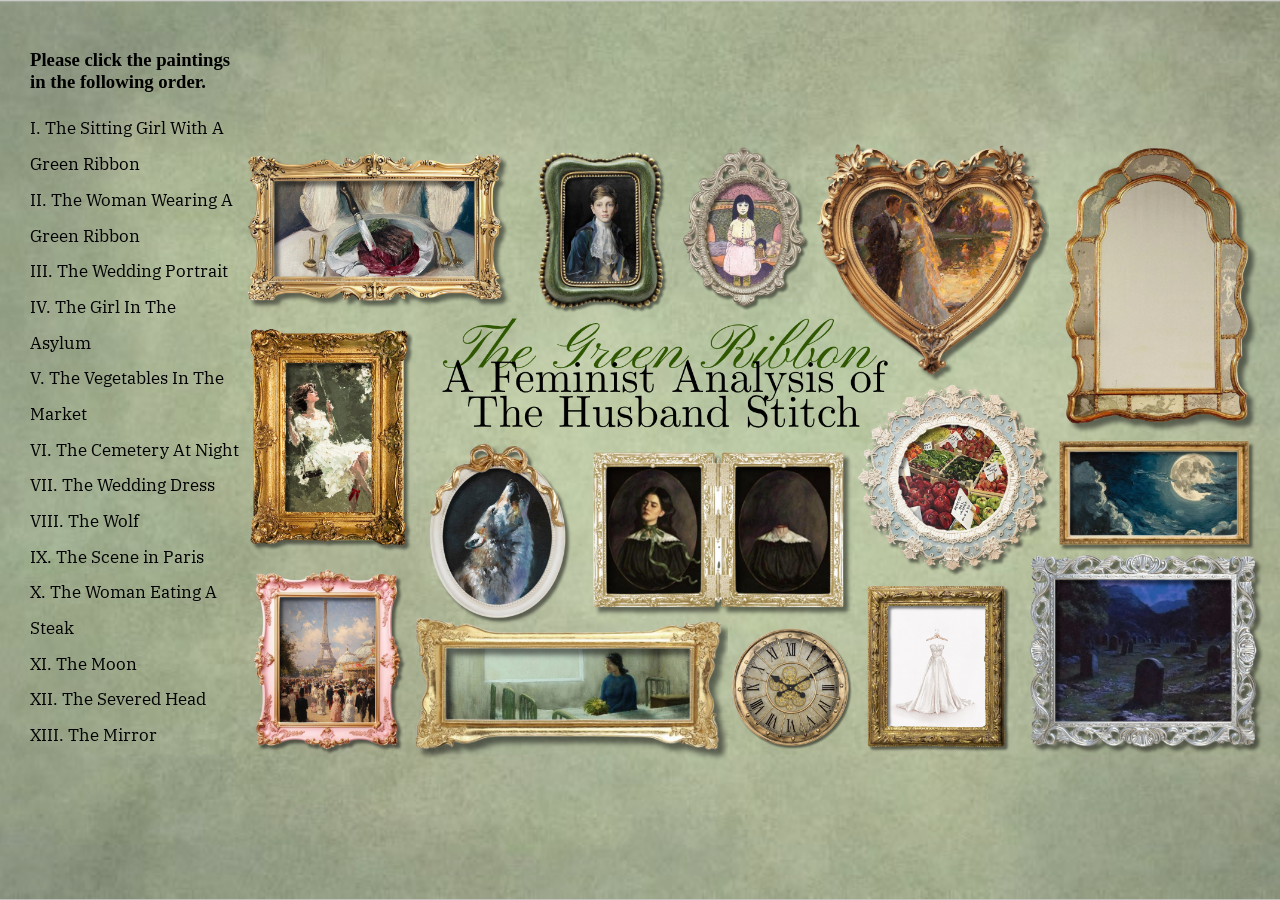
<file: index.html>
<!DOCTYPE html>
<html>
  <head>
    <title>The Husband Stitch</title>
		<link rel="stylesheet" href="homepage.css">
    <link rel="preconnect" href="https://fonts.googleapis.com">
    <link rel="preconnect" href="https://fonts.gstatic.com" crossorigin>
    <link href="https://fonts.googleapis.com/css2?family=Averia+Serif+Libre:ital,wght@0,300;0,400;0,700;1,300;1,400;1,700&family=IBM+Plex+Serif:ital,wght@0,100;0,200;0,300;0,400;0,500;0,600;0,700;1,100;1,200;1,300;1,400;1,500;1,600;1,700&family=Pinyon+Script&display=swap" rel="stylesheet">
  </head>
  <body>
    <div class="main-div">
      <div class="outline-div">
        <h3 style="font-weight: bold;">Please click the paintings in the following order.</h3>
        <p class="outline">
          I. The Sitting Girl With A Green Ribbon <br>
          II. The Woman Wearing A Green Ribbon <br>
          III. The Wedding Portrait <br>
          IV. The Girl In The Asylum <br>
          V. The Vegetables In The Market <br>
          VI. The Cemetery At Night <br>
          VII. The Wedding Dress <br>
          VIII. The Wolf <br>
          IX. The Scene in Paris <br>
          X. The Woman Eating A Steak <br>
          XI. The Moon <br>
          XII. The Severed Head <br>
          XIII. The Mirror <br>
        </p>
      </div>

      <div class="gallery-div">
        <img class="photowall" usemap="#workmap" src="Photo Wall-cropped.png">
        <map name='workmap'>
          <area shape="rect" alt="The Woman Eating A Steak" title="The Woman Eating A Steak" href="vignettes/liver.html" coords="60, 25, 340, 190"></area>

          <area shape="circle" alt="The Sitting Girl With A Green Ribbon" title="The Sitting Girl With A Green Ribbon" href="others/introduction.html" coords="610, 110, 65"></area>

          <area shape="circle" alt="The Wedding Portrait" title="The Wedding Portrait" href="others/husband.html" coords="815, 130, 90"></area>

          <area shape="rect" alt="The Mirror" title="The Mirror" href="others/references.html" coords="965, 25, 1165, 320"></area>

          <area shape="rect" alt="A Feminist Analysis" title="A Feminist Analysis" href="https://drive.google.com/file/d/1warLzXIy8Bgxgpm1pLS9wtyc6l4Kzy8B/view?usp=sharing" coords="270, 220, 765, 330"></area>

          <area shape="circle" alt="The Wolf" title="The Wolf" href="vignettes/wolf.html" coords="340, 440, 80"></area>

          <area shape="rect" alt="The Woman Wearing A Green Ribbon" title="The Woman Wearing A Green Ribbon" href="others/ribbon.html" coords="440, 355, 580, 535"></area>

          <area shape="rect" alt="The Severed Head" title="The Severed Head" href="others/conclusion.html" coords="580, 355, 720, 535"></area>

          <area shape="circle" alt="The Vegetables In The Market" title="The Vegetables In The Market" href="vignettes/toes.html" coords="845, 385, 100"></area>

          <area shape="rect" alt="The Moon" title="The Moon" href="vignettes/hook.html" coords="955, 345, 1165, 465"></area>

          <area shape="rect" alt="The Scene in Paris" title="The Scene in Paris" href="vignettes/paris.html" coords="70, 485, 230, 685"></area>

          <area shape="rect" alt="The Girl In The Asylum" title="The Girl In The Asylum" href="vignettes/asylum.html" coords="245, 555, 585, 670"></area>

          <area shape="rect" alt="The Wedding Dress" title="The Wedding Dress" href="vignettes/dress.html" coords="740, 505, 900, 680"></area>

          <area shape="rect" alt="The Cemetery At Night" title="The Cemetery At Night" href="vignettes/grave.html" coords="925, 470, 1175, 680"></area>
		    </map>
      </div>
    </div>
  </body>
</html>
</file>
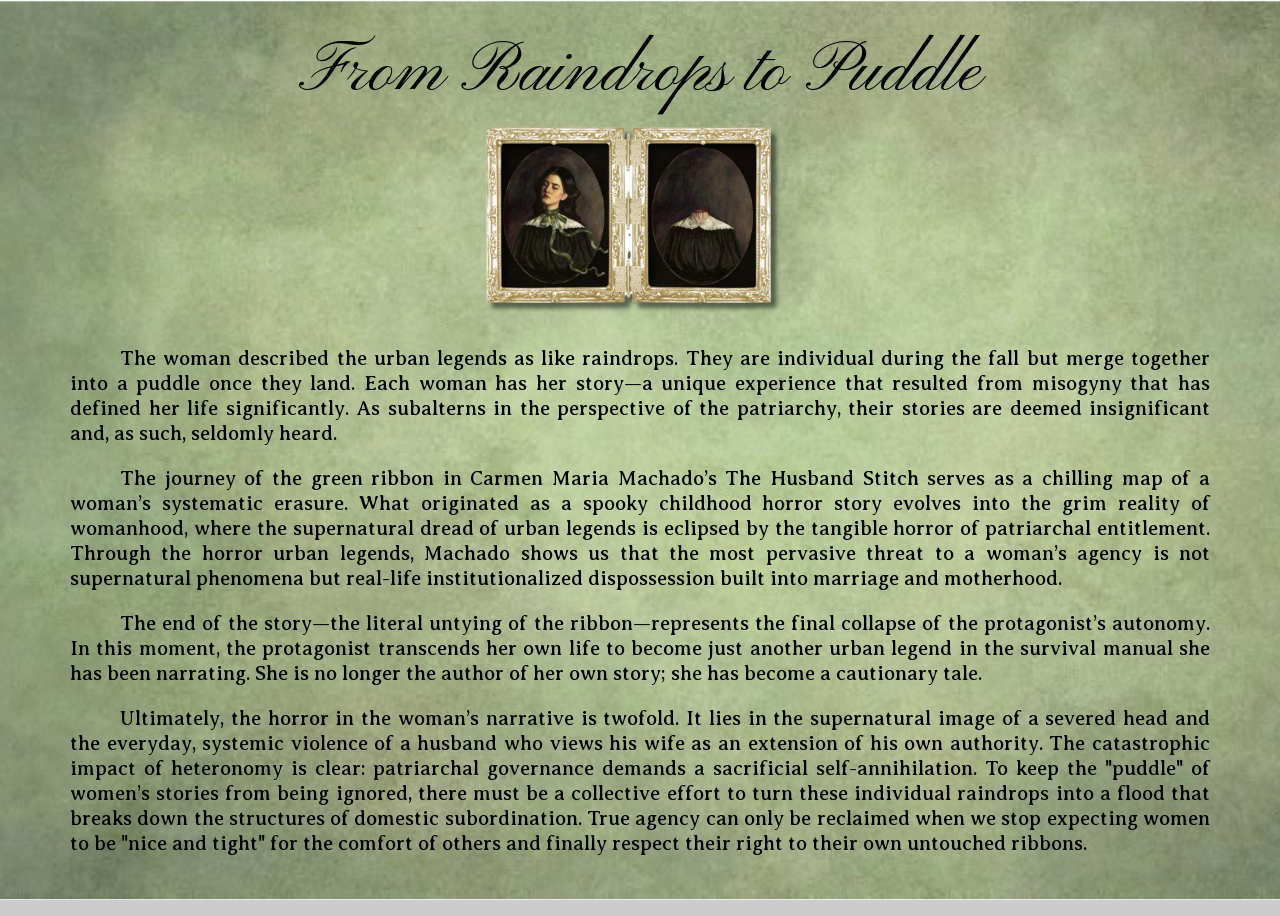
<file: others/conclusion.html>
<!DOCTYPE html>
<html>
  <head>
		<title>Conclusion</title>
		<link rel="stylesheet" href="../pages.css">
		<link rel="preconnect" href="https://fonts.googleapis.com">
		<link rel="preconnect" href="https://fonts.gstatic.com" crossorigin>
		<link href="https://fonts.googleapis.com/css2?family=Averia+Serif+Libre:ital,wght@0,300;0,400;0,700;1,300;1,400;1,700&family=IBM+Plex+Serif:ital,wght@0,100;0,200;0,300;0,400;0,500;0,600;0,700;1,100;1,200;1,300;1,400;1,500;1,600;1,700&family=Pinyon+Script&display=swap" rel="stylesheet">
	</head>
	<body>
		<h1>From Raindrops to Puddle</h1>
		<img src="../ribbon.png" class="fig2">
		<p>
			The woman described the urban legends as like raindrops. They are individual during the fall but merge together into a puddle once they land. Each woman has her story—a unique experience that resulted from misogyny that has defined her life significantly. As subalterns in the perspective of the patriarchy, their stories are deemed insignificant and, as such, seldomly heard. 
		</p>
		<p>
			The journey of the green ribbon in Carmen Maria Machado’s The Husband Stitch serves as a chilling map of a woman’s systematic erasure. What originated as a spooky childhood horror story evolves into the grim reality of womanhood, where the supernatural dread of urban legends is eclipsed by the tangible horror of patriarchal entitlement. Through the horror urban legends, Machado shows us that the most pervasive threat to a woman’s agency is not supernatural phenomena but real-life institutionalized dispossession built into marriage and motherhood.
		</p>
		<p>
			The end of the story—the literal untying of the ribbon—represents the final collapse of the protagonist’s autonomy. In this moment, the protagonist transcends her own life to become just another urban legend in the survival manual she has been narrating. She is no longer the author of her own story; she has become a cautionary tale.
		</p>
		<p>
			Ultimately, the horror in the woman’s narrative is twofold. It lies in the supernatural image of a severed head and the everyday, systemic violence of a husband who views his wife as an extension of his own authority. The catastrophic impact of heteronomy is clear: patriarchal governance demands a sacrificial self-annihilation. To keep the "puddle" of women’s stories from being ignored, there must be a collective effort to turn these individual raindrops into a flood that breaks down the structures of domestic subordination. True agency can only be reclaimed when we stop expecting women to be "nice and tight" for the comfort of others and finally respect their right to their own untouched ribbons.
		</p>
	</body>
</html>
</file>
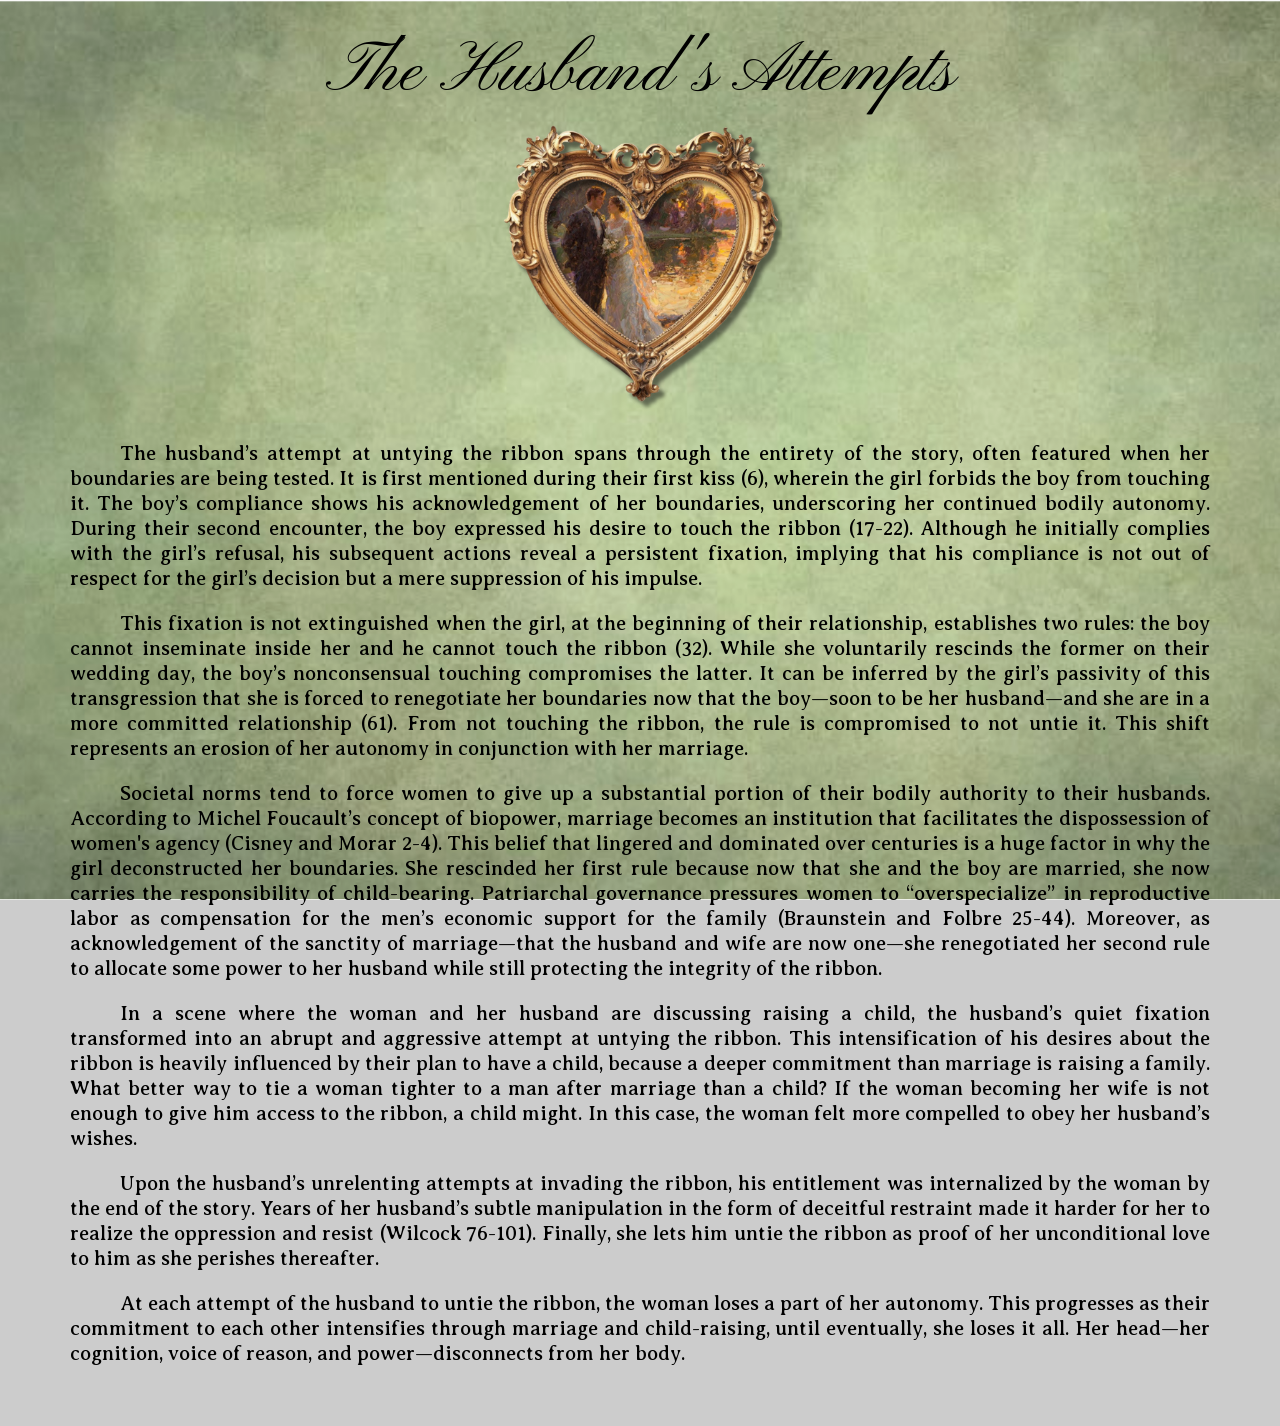
<file: others/husband.html>
<!DOCTYPE html>
<html>
  <head>
		<title>The Husband's Attempts</title>
		<link rel="stylesheet" href="../pages.css">
		<link rel="preconnect" href="https://fonts.googleapis.com">
		<link rel="preconnect" href="https://fonts.gstatic.com" crossorigin>
		<link href="https://fonts.googleapis.com/css2?family=Averia+Serif+Libre:ital,wght@0,300;0,400;0,700;1,300;1,400;1,700&family=IBM+Plex+Serif:ital,wght@0,100;0,200;0,300;0,400;0,500;0,600;0,700;1,100;1,200;1,300;1,400;1,500;1,600;1,700&family=Pinyon+Script&display=swap" rel="stylesheet">
	</head>
	<body>
		<h1>The Husband's Attempts</h1>
		<img src="../husband.png" class="fig3">
		<p>
			The husband’s attempt at untying the ribbon spans through the entirety of the story, often featured when her boundaries are being tested. It is first mentioned during their first kiss (6), wherein the girl forbids the boy from touching it. The boy’s compliance shows his acknowledgement of her boundaries, underscoring her continued bodily autonomy. During their second encounter, the boy expressed his desire to touch the ribbon (17-22). Although he initially complies with the girl’s refusal, his subsequent actions reveal a persistent fixation, implying that his compliance is not out of respect for the girl’s decision but a mere suppression of his impulse.
		</p>
		<p>
			This fixation is not extinguished when the girl, at the beginning of their relationship, establishes two rules: the boy cannot inseminate inside her and he cannot touch the ribbon (32). While she voluntarily rescinds the former on their wedding day, the boy’s nonconsensual touching compromises the latter. It can be inferred by the girl’s passivity of this transgression that she is forced to renegotiate her boundaries now that the boy—soon to be her husband—and she are in a more committed relationship (61). From not touching the ribbon, the rule is compromised to not untie it. This shift represents an erosion of her autonomy in conjunction with her marriage. 
		</p>
		<p>
			Societal norms tend to force women to give up a substantial portion of their bodily authority to their husbands. According to Michel Foucault’s concept of biopower, marriage becomes an institution that facilitates the dispossession of women's agency (Cisney and Morar 2-4). This belief that lingered and dominated over centuries is a huge factor in why the girl deconstructed her boundaries. She rescinded her first rule because now that she and the boy are married, she now carries the responsibility of child-bearing. Patriarchal governance pressures women to “overspecialize” in reproductive labor as compensation for the men’s economic support for the family (Braunstein and Folbre 25-44). Moreover, as acknowledgement of the sanctity of marriage—that the husband and wife are now one—she renegotiated her second rule to allocate some power to her husband while still protecting the integrity of the ribbon. 
		</p>
		<p>
			In a scene where the woman and her husband are discussing raising a child, the husband’s quiet fixation transformed into an abrupt and aggressive attempt at untying the ribbon. This intensification of his desires about the ribbon is heavily influenced by their plan to have a child, because a deeper commitment than marriage is raising a family. What better way to tie a woman tighter to a man after marriage than a child? If the woman becoming her wife is not enough to give him access to the ribbon, a child might. In this case, the woman felt more compelled to obey her husband’s wishes. 
		</p>
		<p>
			Upon the husband’s unrelenting attempts at invading the ribbon, his entitlement was internalized by the woman by the end of the story. Years of her husband’s subtle manipulation in the form of deceitful restraint made it harder for her to realize the oppression and resist (Wilcock 76-101). Finally, she lets him untie the ribbon as proof of her unconditional love to him as she perishes thereafter.
		</p>
		<p>
			At each attempt of the husband to untie the ribbon, the woman loses a part of her autonomy. This progresses as their commitment to each other intensifies through marriage and child-raising, until eventually, she loses it all. Her head—her cognition, voice of reason, and power—disconnects from her body.
		</p>
	</body>
</html>
</file>
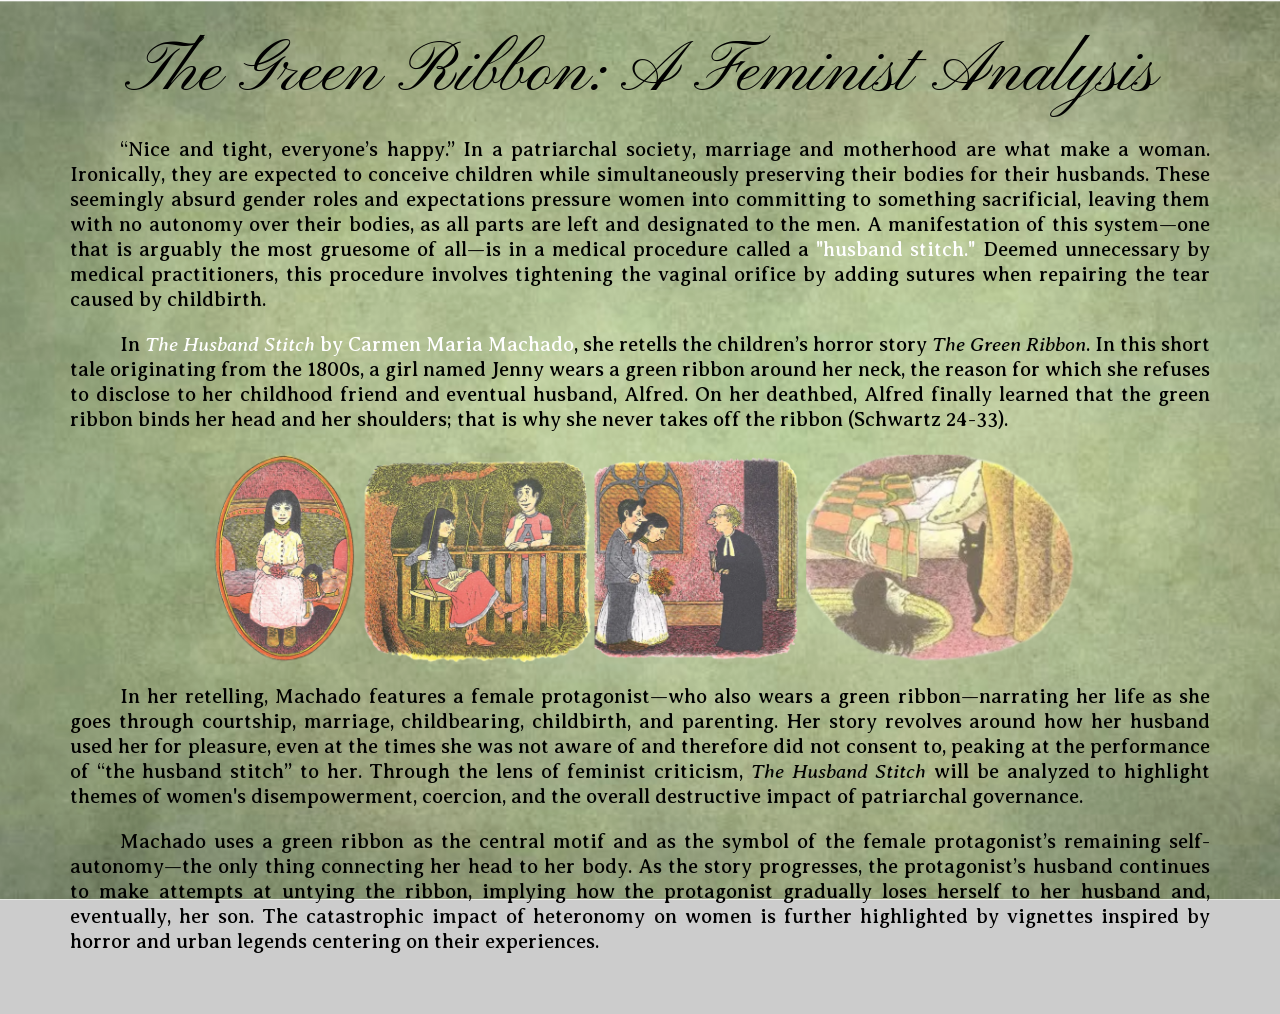
<file: others/introduction.html>
<!DOCTYPE html>
<html>
  <head>
		<title>Introduction</title>
		<link rel="stylesheet" href="../pages.css">
		<link rel="preconnect" href="https://fonts.googleapis.com">
		<link rel="preconnect" href="https://fonts.gstatic.com" crossorigin>
		<link href="https://fonts.googleapis.com/css2?family=Averia+Serif+Libre:ital,wght@0,300;0,400;0,700;1,300;1,400;1,700&family=IBM+Plex+Serif:ital,wght@0,100;0,200;0,300;0,400;0,500;0,600;0,700;1,100;1,200;1,300;1,400;1,500;1,600;1,700&family=Pinyon+Script&display=swap" rel="stylesheet">
	</head>
	<body>
		<h1>The Green Ribbon: A Feminist Analysis</h1>
		<p>
			“Nice and tight, everyone’s happy.” In a patriarchal society, marriage and motherhood are what make a woman. Ironically, they are expected to conceive children while simultaneously preserving their bodies for their husbands. These seemingly absurd gender roles and expectations pressure women into committing to something sacrificial, leaving them with no autonomy over their bodies, as all parts are left and designated to the men. A manifestation of this system—one that is arguably the most gruesome of all—is in a medical procedure called a <a href="https://www.healthline.com/health-news/husband-stitch-is-not-just-myth">"husband stitch."</a> Deemed unnecessary by medical practitioners, this procedure involves tightening the vaginal orifice by adding sutures when repairing the tear caused by childbirth. <br>
		</p>
		<p>
			In <a href="https://granta.com/the-husband-stitch/"><i>The Husband Stitch</i> by Carmen Maria Machado</a>, she retells the children’s horror story <i>The Green Ribbon</i>. In this short tale originating from the 1800s, a girl named Jenny wears a green ribbon around her neck, the reason for which she refuses to disclose to her childhood friend and eventual husband, Alfred. On her deathbed, Alfred finally learned that the green ribbon binds her head and her shoulders; that is why she never takes off the ribbon (Schwartz 24-33). <br>
		</p>
		<img alt="The Girl With The Green Ribbon" title="The Girl With The Green Ribbon" src="../The Girl With The Green Ribbon-cropped.png" class="fig1">
		<p>
			In her retelling, Machado features a female protagonist—who also wears a green ribbon—narrating her life as she goes through courtship, marriage, childbearing, childbirth, and parenting. Her story revolves around how her husband used her for pleasure, even at the times she was not aware of and therefore did not consent to, peaking at the performance of “the husband stitch” to her. Through the lens of feminist criticism, <i>The Husband Stitch</i> will be analyzed to highlight themes of women's disempowerment, coercion, and the overall destructive impact of patriarchal governance. <br>
		</p>
		<p>
			Machado uses a green ribbon as the central motif and as the symbol of the female protagonist’s remaining self-autonomy—the only thing connecting her head to her body. As the story progresses, the protagonist’s husband continues to make attempts at untying the ribbon, implying how the protagonist gradually loses herself to her husband and, eventually, her son. The catastrophic impact of heteronomy on women is further highlighted by vignettes inspired by horror and urban legends centering on their experiences. <br>
		</p>
	</body>
</html>
</file>
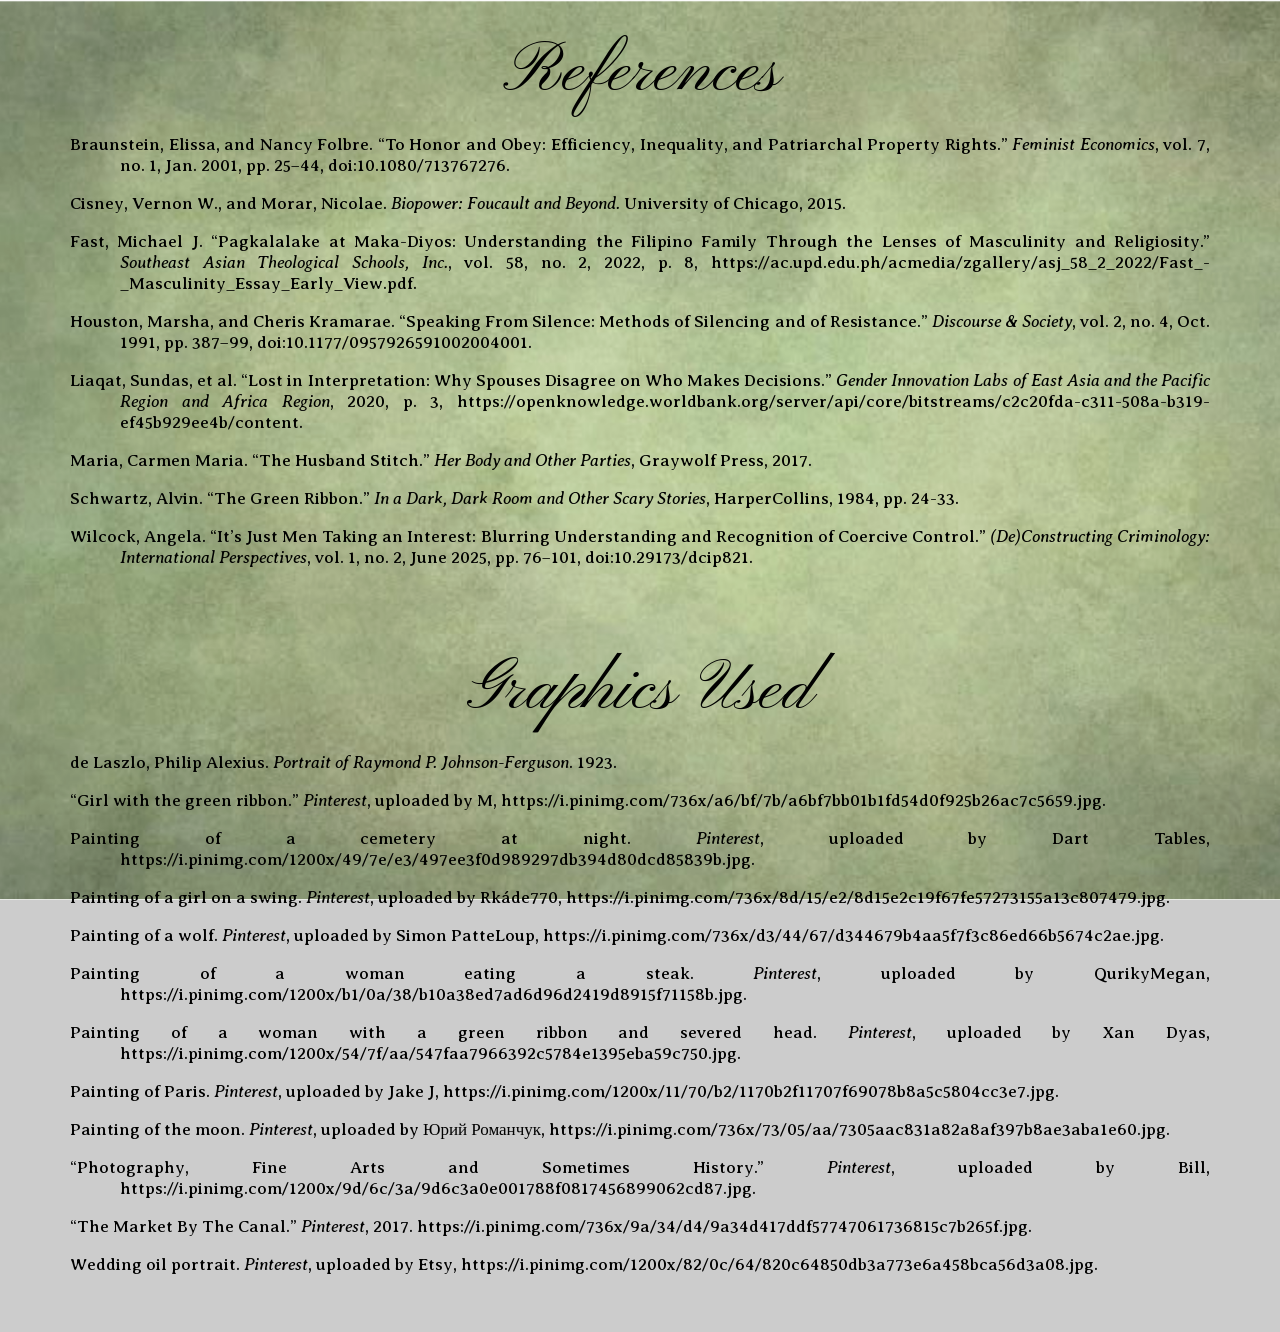
<file: others/references.html>
<!DOCTYPE html>
<html>
  <head>
		<title>References</title>
		<link rel="stylesheet" href="../pages.css">
		<link rel="preconnect" href="https://fonts.googleapis.com">
		<link rel="preconnect" href="https://fonts.gstatic.com" crossorigin>
		<link href="https://fonts.googleapis.com/css2?family=Averia+Serif+Libre:ital,wght@0,300;0,400;0,700;1,300;1,400;1,700&family=IBM+Plex+Serif:ital,wght@0,100;0,200;0,300;0,400;0,500;0,600;0,700;1,100;1,200;1,300;1,400;1,500;1,600;1,700&family=Pinyon+Script&display=swap" rel="stylesheet">
	</head>
	<body>
		<h1>References</h1>
		<p class="ref">
			Braunstein, Elissa, and Nancy Folbre. “To Honor and Obey: Efficiency, Inequality, and Patriarchal Property Rights.” <i>Feminist Economics</i>, vol. 7, no. 1, Jan. 2001, pp. 25–44, doi:10.1080/713767276.
		</p>
		<p class="ref">
			Cisney, Vernon W., and Morar, Nicolae. <i>Biopower: Foucault and Beyond.</i> University of Chicago, 2015. 
		</p>
		<p class="ref">
			Fast, Michael J. “Pagkalalake at Maka-Diyos: Understanding the Filipino Family Through the Lenses of Masculinity and Religiosity.” <i>Southeast Asian Theological Schools, Inc.</i>, vol. 58, no. 2, 2022, p. 8, https://ac.upd.edu.ph/acmedia/zgallery/asj_58_2_2022/Fast_-_Masculinity_Essay_Early_View.pdf.
		</p>
		<p class="ref">
			Houston, Marsha, and Cheris Kramarae. “Speaking From Silence: Methods of Silencing and of Resistance.” <i>Discourse & Society</i>, vol. 2, no. 4, Oct. 1991, pp. 387–99, doi:10.1177/0957926591002004001. 
		</p>
		<p class="ref">
			Liaqat, Sundas, et al. “Lost in Interpretation: Why Spouses Disagree on Who Makes Decisions.” <i>Gender Innovation Labs of East Asia and the Pacific Region and Africa Region</i>, 2020, p. 3, https://openknowledge.worldbank.org/server/api/core/bitstreams/c2c20fda-c311-508a-b319-ef45b929ee4b/content. 
		</p>
		<p class="ref">
			Maria, Carmen Maria. “The Husband Stitch.” <i>Her Body and Other Parties</i>, Graywolf Press, 2017. 
		</p>
		<p class="ref">
			Schwartz, Alvin. “The Green Ribbon.” <i>In a Dark, Dark Room and Other Scary Stories</i>, HarperCollins, 1984, pp. 24-33.
		</p>
		<p class="ref">
			Wilcock, Angela. “It’s Just Men Taking an Interest: Blurring Understanding and Recognition of Coercive Control.” <i>(De)Constructing Criminology: International Perspectives</i>, vol. 1, no. 2, June 2025, pp. 76–101, doi:10.29173/dcip821. <br><br><br><br>
		</p>
		
		<h1>Graphics Used</h1>
		<p class="ref">
			de Laszlo, Philip Alexius. <i>Portrait of Raymond P. Johnson-Ferguson</i>. 1923.
		</p>
		<p class="ref">
			“Girl with the green ribbon.” <i>Pinterest</i>, uploaded by M, https://i.pinimg.com/736x/a6/bf/7b/a6bf7bb01b1fd54d0f925b26ac7c5659.jpg. 
		</p>
		<p class="ref">
			Painting of a cemetery at night. <i>Pinterest</i>, uploaded by Dart Tables, https://i.pinimg.com/1200x/49/7e/e3/497ee3f0d989297db394d80dcd85839b.jpg.
		</p>
		<p class="ref">
			Painting of a girl on a swing. <i>Pinterest</i>, uploaded by Rkáde770, https://i.pinimg.com/736x/8d/15/e2/8d15e2c19f67fe57273155a13c807479.jpg.
		</p>
		<p class="ref">
			Painting of a wolf.  <i>Pinterest</i>, uploaded by Simon PatteLoup, https://i.pinimg.com/736x/d3/44/67/d344679b4aa5f7f3c86ed66b5674c2ae.jpg. 
		</p>
		<p class="ref">
			Painting of a woman eating a steak. <i>Pinterest</i>, uploaded by QurikyMegan, https://i.pinimg.com/1200x/b1/0a/38/b10a38ed7ad6d96d2419d8915f71158b.jpg. 
		</p>
		<p class="ref">
			Painting of a woman with a green ribbon and severed head. <i>Pinterest</i>, uploaded by Xan Dyas, https://i.pinimg.com/1200x/54/7f/aa/547faa7966392c5784e1395eba59c750.jpg.
		</p>
		<p class="ref">
			Painting of Paris. <i>Pinterest</i>, uploaded by Jake J, https://i.pinimg.com/1200x/11/70/b2/1170b2f11707f69078b8a5c5804cc3e7.jpg.
		</p>
		<p class="ref">
			Painting of the moon. 	<i>Pinterest</i>, uploaded by Юрий Романчук, https://i.pinimg.com/736x/73/05/aa/7305aac831a82a8af397b8ae3aba1e60.jpg.  
		</p>
		<p class="ref">
			“Photography, Fine Arts and Sometimes History.” <i>Pinterest</i>, uploaded by Bill, https://i.pinimg.com/1200x/9d/6c/3a/9d6c3a0e001788f0817456899062cd87.jpg.
		</p>
		<p class="ref">
			“The Market By The Canal.” 	<i>Pinterest</i>, 2017. https://i.pinimg.com/736x/9a/34/d4/9a34d417ddf57747061736815c7b265f.jpg.
		</p>
		<p class="ref">
			Wedding oil portrait. <i>Pinterest</i>, uploaded by Etsy, https://i.pinimg.com/1200x/82/0c/64/820c64850db3a773e6a458bca56d3a08.jpg. 
		</p>
	</body>
</html>
</file>
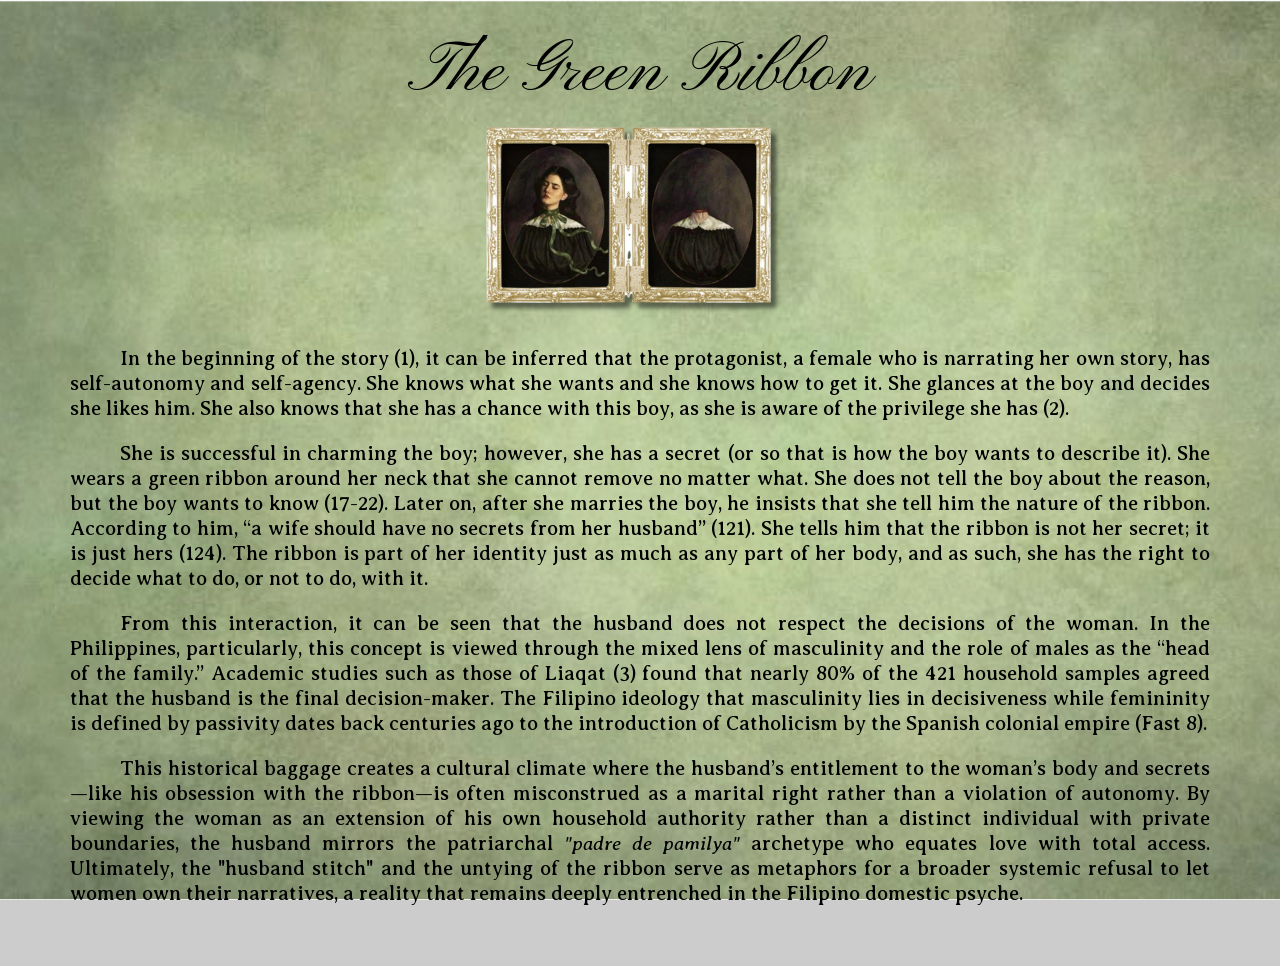
<file: others/ribbon.html>
<!DOCTYPE html>
<html>
  <head>
		<title>The Green Ribbon</title>
		<link rel="stylesheet" href="../pages.css">
		<link rel="preconnect" href="https://fonts.googleapis.com">
		<link rel="preconnect" href="https://fonts.gstatic.com" crossorigin>
		<link href="https://fonts.googleapis.com/css2?family=Averia+Serif+Libre:ital,wght@0,300;0,400;0,700;1,300;1,400;1,700&family=IBM+Plex+Serif:ital,wght@0,100;0,200;0,300;0,400;0,500;0,600;0,700;1,100;1,200;1,300;1,400;1,500;1,600;1,700&family=Pinyon+Script&display=swap" rel="stylesheet">
	</head>
	<body>
		<h1>The Green Ribbon</h1>
		<img src="../ribbon.png" class="fig2">
		<p>
			In the beginning of the story (1), it can be inferred that the protagonist, a female who is narrating her own story, has self-autonomy and self-agency. She knows what she wants and she knows how to get it. She glances at the boy and decides she likes him. She also knows that she has a chance with this boy, as she is aware of the privilege she has (2).
		</p>
		<p>
			She is successful in charming the boy; however, she has a secret (or so that is how the boy wants to describe it). She wears a green ribbon around her neck that she cannot remove no matter what. She does not tell the boy about the reason, but the boy wants to know (17-22). Later on, after she marries the boy, he insists that she tell him the nature of the ribbon. According to him, “a wife should have no secrets from her husband” (121). She tells him that the ribbon is not her secret; it is just hers (124). The ribbon is part of her identity just as much as any part of her body, and as such, she has the right to decide what to do, or not to do, with it.
		</p>
		<p>
			From this interaction, it can be seen that the husband does not respect the decisions of the woman. In the Philippines, particularly, this concept is viewed through the mixed lens of masculinity and the role of males as the “head of the family.” Academic studies such as those of Liaqat (3) found that nearly 80% of the 421 household samples agreed that the husband is the final decision-maker. The Filipino ideology that masculinity lies in decisiveness while femininity is defined by passivity dates back centuries ago to the introduction of Catholicism by the Spanish colonial empire (Fast 8). 
		</p>
		<p>
			This historical baggage creates a cultural climate where the husband’s entitlement to the woman’s body and secrets—like his obsession with the ribbon—is often misconstrued as a marital right rather than a violation of autonomy. By viewing the woman as an extension of his own household authority rather than a distinct individual with private boundaries, the husband mirrors the patriarchal <i>"padre de pamilya"</i> archetype who equates love with total access. Ultimately, the "husband stitch" and the untying of the ribbon serve as metaphors for a broader systemic refusal to let women own their narratives, a reality that remains deeply entrenched in the Filipino domestic psyche.
		</p>
	</body>
</html>
</file>
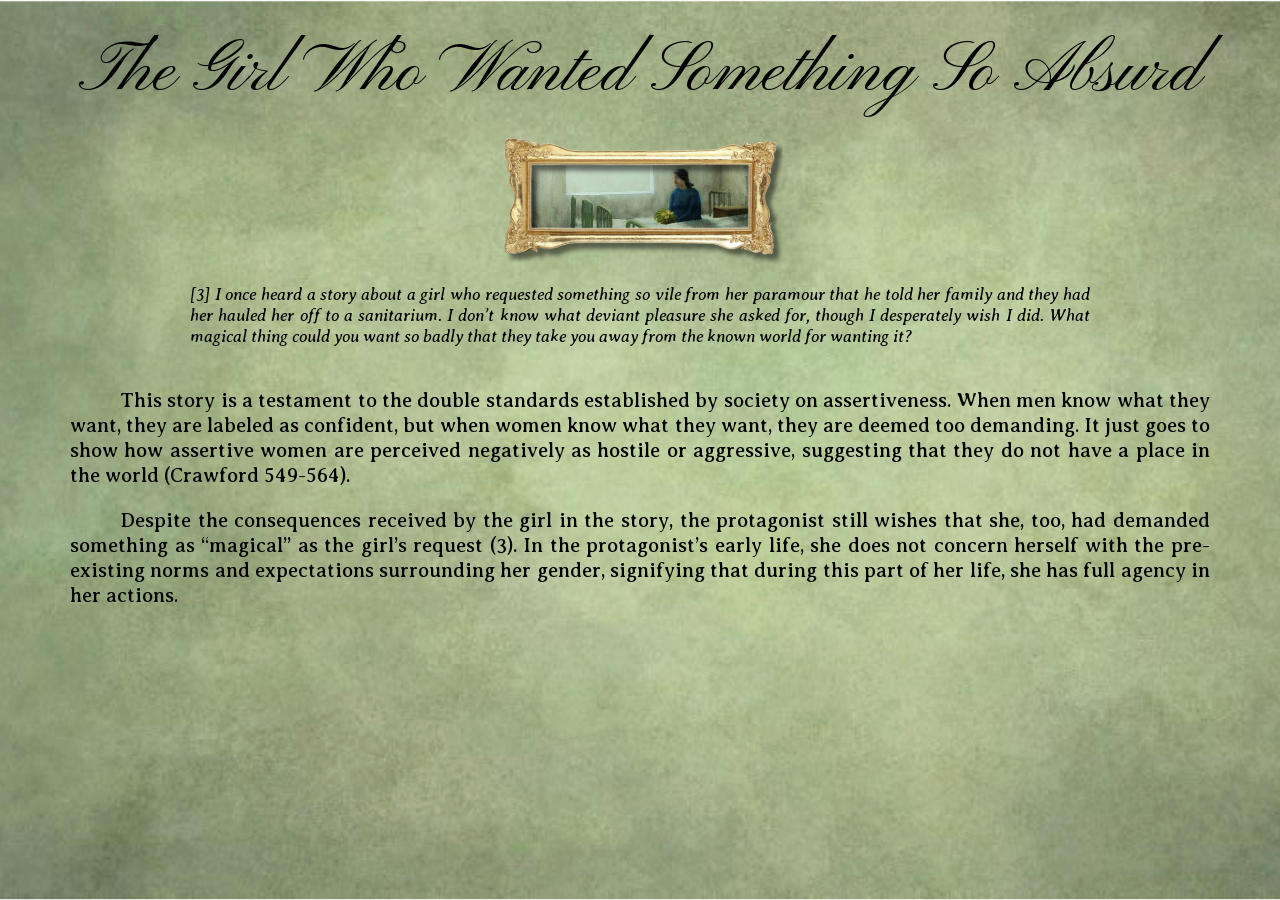
<file: vignettes/asylum.html>
<!DOCTYPE html>
<html>
  <head>
		<title>The Girl Who Wanted Something So Absurd</title>
		<link rel="stylesheet" href="../pages.css">
		<link rel="preconnect" href="https://fonts.googleapis.com">
		<link rel="preconnect" href="https://fonts.gstatic.com" crossorigin>
		<link href="https://fonts.googleapis.com/css2?family=Averia+Serif+Libre:ital,wght@0,300;0,400;0,700;1,300;1,400;1,700&family=IBM+Plex+Serif:ital,wght@0,100;0,200;0,300;0,400;0,500;0,600;0,700;1,100;1,200;1,300;1,400;1,500;1,600;1,700&family=Pinyon+Script&display=swap" rel="stylesheet">
	</head>
	<body>
		<h1>The Girl Who Wanted Something So Absurd</h1>
		<img src="../asylum.png" class="fig4">
		<p class="excerpt">
			<i>[3] I once heard a story about a girl who requested something so vile from her paramour that he told her family and they had her hauled her off to a sanitarium. I don’t know what deviant pleasure she asked for, though I desperately wish I did. What magical thing could you want so badly that they take you away from the known world for wanting it?</i> <br><br>
		</p>
		<p>
			This story is a testament to the double standards established by society on assertiveness. When men know what they want, they are labeled as confident, but when women know what they want, they are deemed too demanding. It just goes to show how assertive women are perceived negatively as hostile or aggressive, suggesting that they do not have a place in the world (Crawford 549-564).
		</p>
		<p>
			Despite the consequences received by the girl in the story, the protagonist still wishes that she, too, had demanded something as “magical” as the girl’s request (3). In the protagonist’s early life, she does not concern herself with the pre-existing norms and expectations surrounding her gender, signifying that during this part of her life, she has full agency in her actions. 
		</p>
	</body>
</html>
</file>
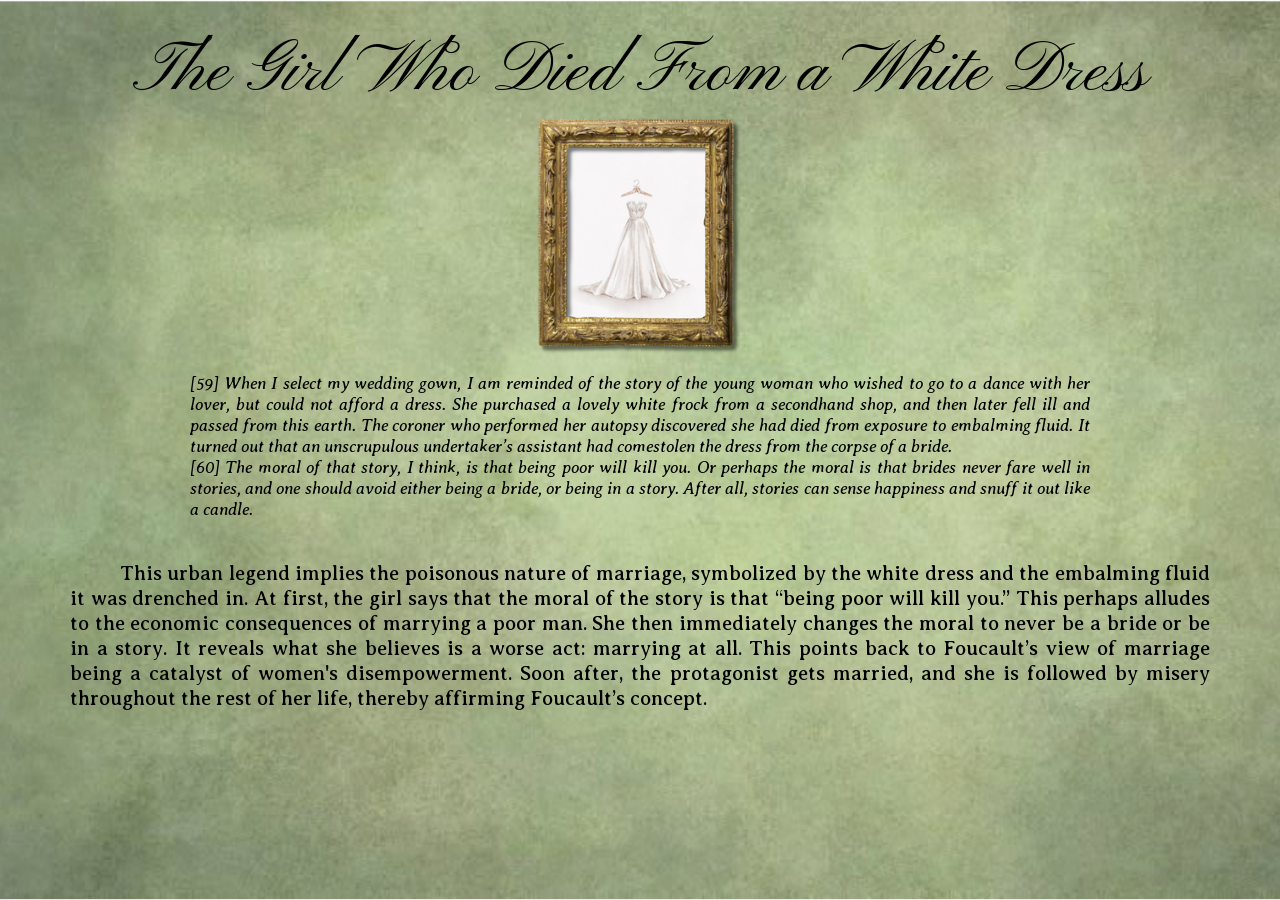
<file: vignettes/dress.html>
<!DOCTYPE html>
<html>
  <head>
		<title>The Girl Who Died From a White Dress</title>
		<link rel="stylesheet" href="../pages.css">
		<link rel="preconnect" href="https://fonts.googleapis.com">
		<link rel="preconnect" href="https://fonts.gstatic.com" crossorigin>
		<link href="https://fonts.googleapis.com/css2?family=Averia+Serif+Libre:ital,wght@0,300;0,400;0,700;1,300;1,400;1,700&family=IBM+Plex+Serif:ital,wght@0,100;0,200;0,300;0,400;0,500;0,600;0,700;1,100;1,200;1,300;1,400;1,500;1,600;1,700&family=Pinyon+Script&display=swap" rel="stylesheet">
	</head>
	<body>
		<h1>The Girl Who Died From a White Dress</h1>
		<img src="../dress.png" class="fig5" style="width: 18%">
		<p class="excerpt">
			<i>[59] When I select my wedding gown, I am reminded of the story of the young woman who wished to go to a dance with her lover, but could not afford a dress. She purchased a lovely white frock from a secondhand shop, and then later fell ill and passed from this earth. The coroner who performed her autopsy discovered she had died from exposure to embalming fluid. It turned out that an unscrupulous undertaker’s assistant had comestolen the dress from the corpse of a bride.<br>
			[60] The moral of that story, I think, is that being poor will kill you. Or perhaps the moral is that brides never fare well in stories, and one should avoid either being a bride, or being in a story. After all, stories can sense happiness and snuff it out like a candle.</i> <br><br>
		</p>
		<p>
			This urban legend implies the poisonous nature of marriage, symbolized by the white dress and the embalming fluid it was drenched in. At first, the girl says that the moral of the story is that “being poor will kill you.” This perhaps alludes to the economic consequences of marrying a poor man. She then immediately changes the moral to never be a bride or be in a story. It reveals what she believes is a worse act: marrying at all. This points back to Foucault’s view of marriage being a catalyst of women's disempowerment. Soon after, the protagonist gets married, and she is followed by misery throughout the rest of her life, thereby affirming Foucault’s concept.
		</p>
	</body>
</html>
</file>
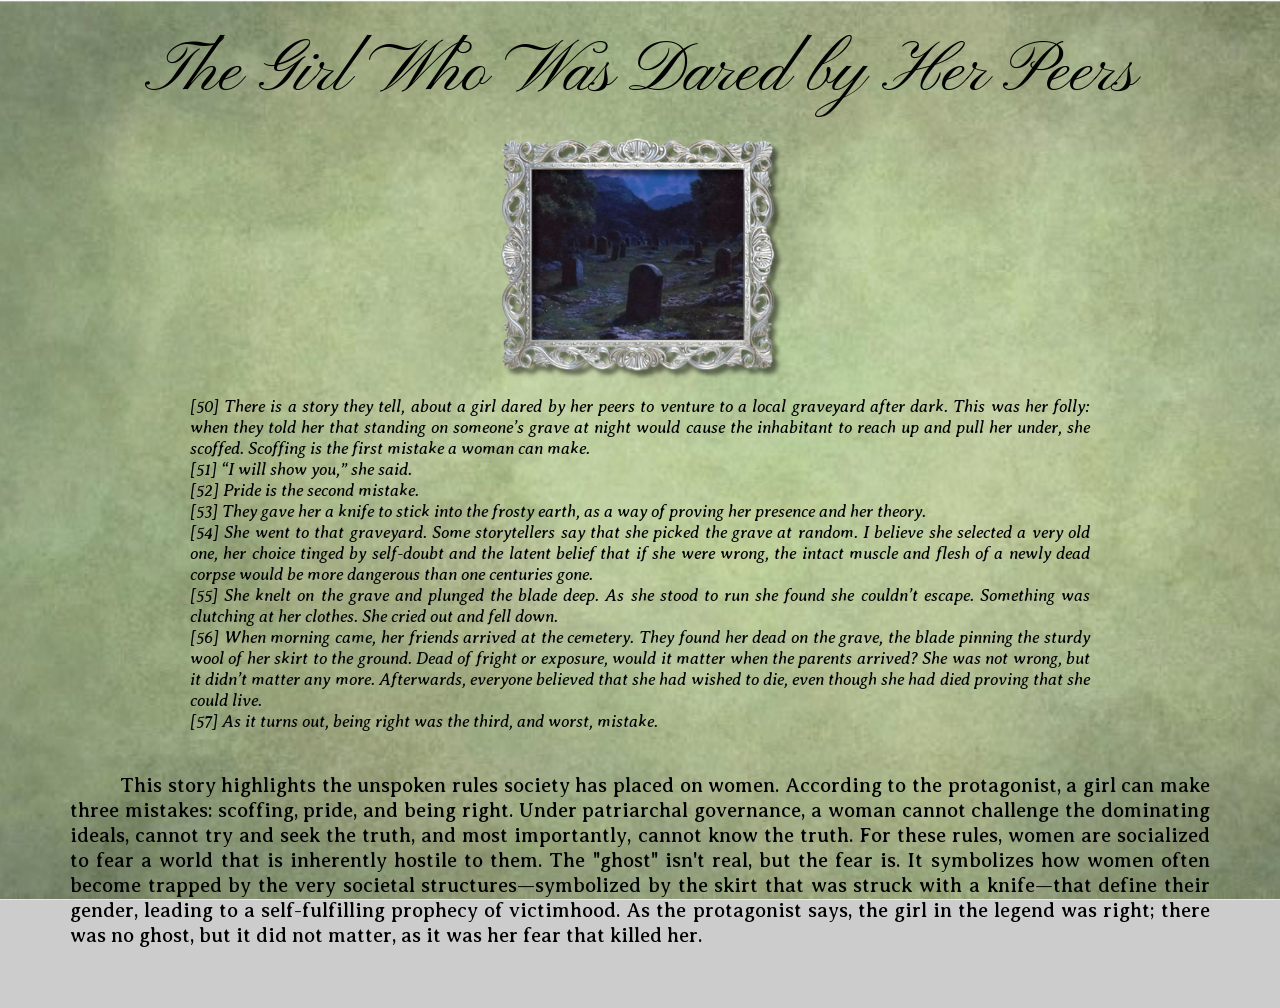
<file: vignettes/grave.html>
<!DOCTYPE html>
<html>
  <head>
		<title>The Girl Who Was Dared by Her Peers</title>
		<link rel="stylesheet" href="../pages.css">
		<link rel="preconnect" href="https://fonts.googleapis.com">
		<link rel="preconnect" href="https://fonts.gstatic.com" crossorigin>
		<link href="https://fonts.googleapis.com/css2?family=Averia+Serif+Libre:ital,wght@0,300;0,400;0,700;1,300;1,400;1,700&family=IBM+Plex+Serif:ital,wght@0,100;0,200;0,300;0,400;0,500;0,600;0,700;1,100;1,200;1,300;1,400;1,500;1,600;1,700&family=Pinyon+Script&display=swap" rel="stylesheet">
	</head>
	<body>
		<h1>The Girl Who Was Dared by Her Peers</h1>
		<img src="../grave.png" class="fig4">
		<p class="excerpt">
			<i>[50] There is a story they tell, about a girl dared by her peers to venture to a local graveyard after dark. This was her folly: when they told her that standing on someone’s grave at night would cause the inhabitant to reach up and pull her under, she scoffed. Scoffing is the first mistake a woman can make.<br>
			[51] “I will show you,” she said.<br>
			[52] Pride is the second mistake.<br>
			[53] They gave her a knife to stick into the frosty earth, as a way of proving her presence and her theory.<br>
			[54] She went to that graveyard. Some storytellers say that she picked the grave at random. I believe she selected a very old one, her choice tinged by self-doubt and the latent belief that if she were wrong, the intact muscle and flesh of a newly dead corpse would be more dangerous than one centuries gone.<br>
			[55] She knelt on the grave and plunged the blade deep. As she stood to run she found she couldn’t escape. Something was clutching at her clothes. She cried out and fell down.<br>
			[56] When morning came, her friends arrived at the cemetery. They found her dead on the grave, the blade pinning the sturdy wool of her skirt to the ground. Dead of fright or exposure, would it matter when the parents arrived? She was not wrong, but it didn’t matter any more. Afterwards, everyone believed that she had wished to die, even though she had died proving that she could live.<br>
			[57] As it turns out, being right was the third, and worst, mistake. </i> <br><br>
		</p>
		<p>
			This story highlights the unspoken rules society has placed on women. According to the protagonist, a girl can make three mistakes: scoffing, pride, and being right. Under patriarchal governance, a woman cannot challenge the dominating ideals, cannot try and seek the truth, and most importantly, cannot know the truth. For these rules, women are socialized to fear a world that is inherently hostile to them. The "ghost" isn't real, but the fear is. It symbolizes how women often become trapped by the very societal structures—symbolized by the skirt that was struck with a knife—that define their gender, leading to a self-fulfilling prophecy of victimhood. As the protagonist says, the girl in the legend was right; there was no ghost, but it did not matter, as it was her fear that killed her.
		</p>
	</body>
</html>
</file>
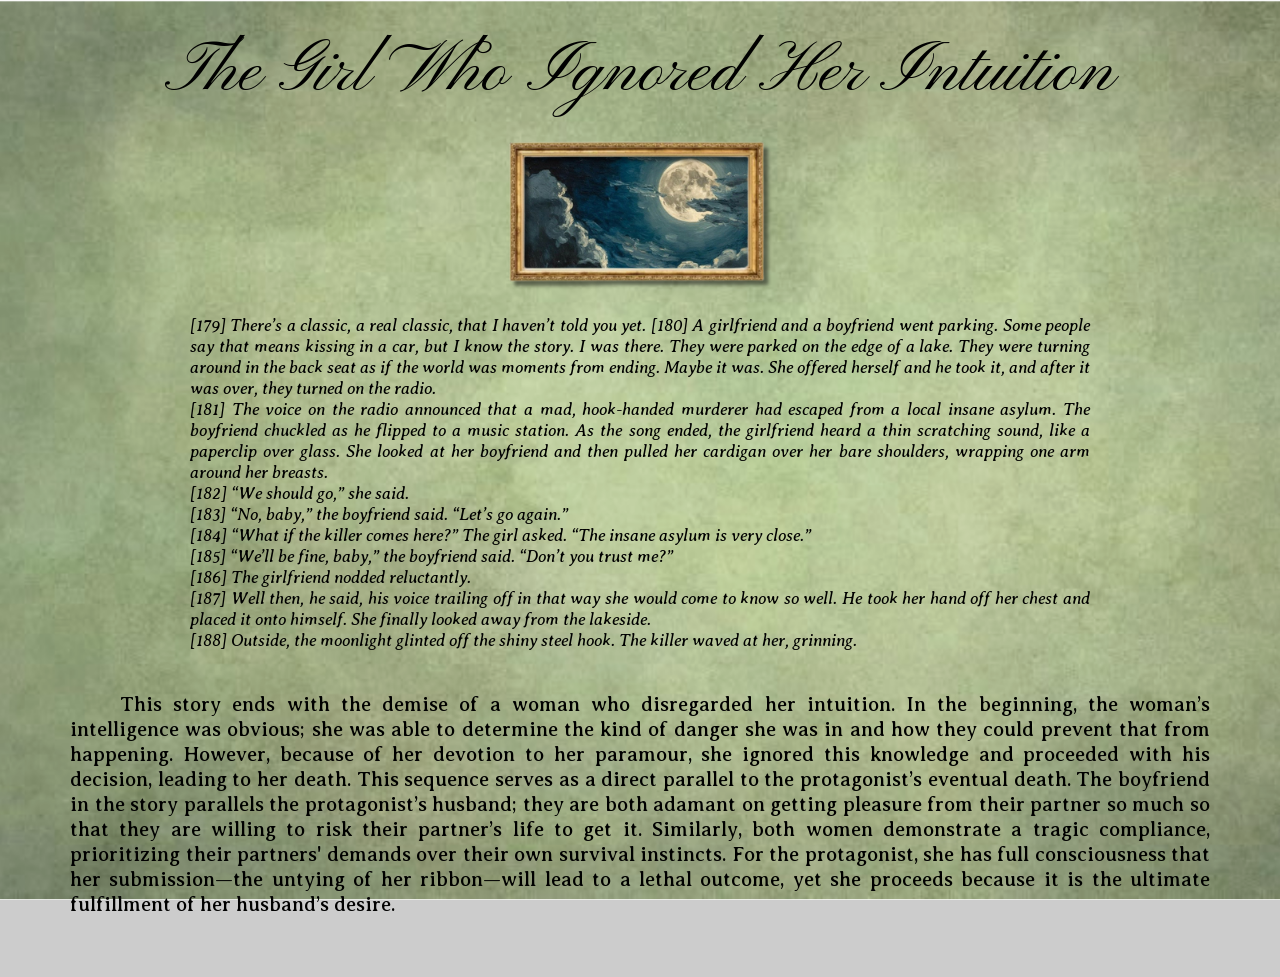
<file: vignettes/hook.html>
<!DOCTYPE html>
<html>
  <head>
		<title>The Girl Who Ignored Her Intuition</title>
		<link rel="stylesheet" href="../pages.css">
		<link rel="preconnect" href="https://fonts.googleapis.com">
		<link rel="preconnect" href="https://fonts.gstatic.com" crossorigin>
		<link href="https://fonts.googleapis.com/css2?family=Averia+Serif+Libre:ital,wght@0,300;0,400;0,700;1,300;1,400;1,700&family=IBM+Plex+Serif:ital,wght@0,100;0,200;0,300;0,400;0,500;0,600;0,700;1,100;1,200;1,300;1,400;1,500;1,600;1,700&family=Pinyon+Script&display=swap" rel="stylesheet">
	</head>
	<body>
		<h1>The Girl Who Ignored Her Intuition</h1>
		<img src="../hook.png" class="fig4">
		<p class="excerpt">
			<i>[179] There’s a classic, a real classic, that I haven’t told you yet.
			[180] A girlfriend and a boyfriend went parking. Some people say that means kissing in a car, but I know the story. I was there. They were parked on the edge of a lake. They were turning around in the back seat as if the world was moments from ending. Maybe it was. She offered herself and he took it, and after it was over, they turned on the radio. <br>
			[181] The voice on the radio announced that a mad, hook-handed murderer had escaped from a local insane asylum. The boyfriend chuckled as he flipped to a music station. As the song ended, the girlfriend heard a thin scratching sound, like a paperclip over glass. She looked at her boyfriend and then pulled her cardigan over her bare shoulders, wrapping one arm around her breasts.<br>
			[182] “We should go,” she said.<br>
			[183] “No, baby,” the boyfriend said. “Let’s go again.”<br>
			[184] “What if the killer comes here?” The girl asked. “The insane asylum is very close.”<br>
			[185] “We’ll be fine, baby,” the boyfriend said. “Don’t you trust me?”<br>
			[186] The girlfriend nodded reluctantly.<br>
			[187] Well then, he said, his voice trailing off in that way she would come to know so well. He took her hand off her chest and placed it onto himself. She finally looked away from the lakeside.<br>
			[188] Outside, the moonlight glinted off the shiny steel hook. The killer waved at her, grinning.</i> <br><br>
		</p>
		<p>
			This story ends with the demise of a woman who disregarded her intuition. In the beginning, the woman’s intelligence was obvious; she was able to determine the kind of danger she was in and how they could prevent that from happening. However, because of her devotion to her paramour, she ignored this knowledge and proceeded with his decision, leading to her death. This sequence serves as a direct parallel to the protagonist’s eventual death. The boyfriend in the story parallels the protagonist’s husband; they are both adamant on getting pleasure from their partner so much so that they are willing to risk their partner’s life to get it. Similarly, both women demonstrate a tragic compliance, prioritizing their partners' demands over their own survival instincts. For the protagonist, she has full consciousness that her submission—the untying of her ribbon—will lead to a lethal outcome, yet she proceeds because it is the ultimate fulfillment of her husband’s desire. 
		</p>
	</body>
</html>
</file>
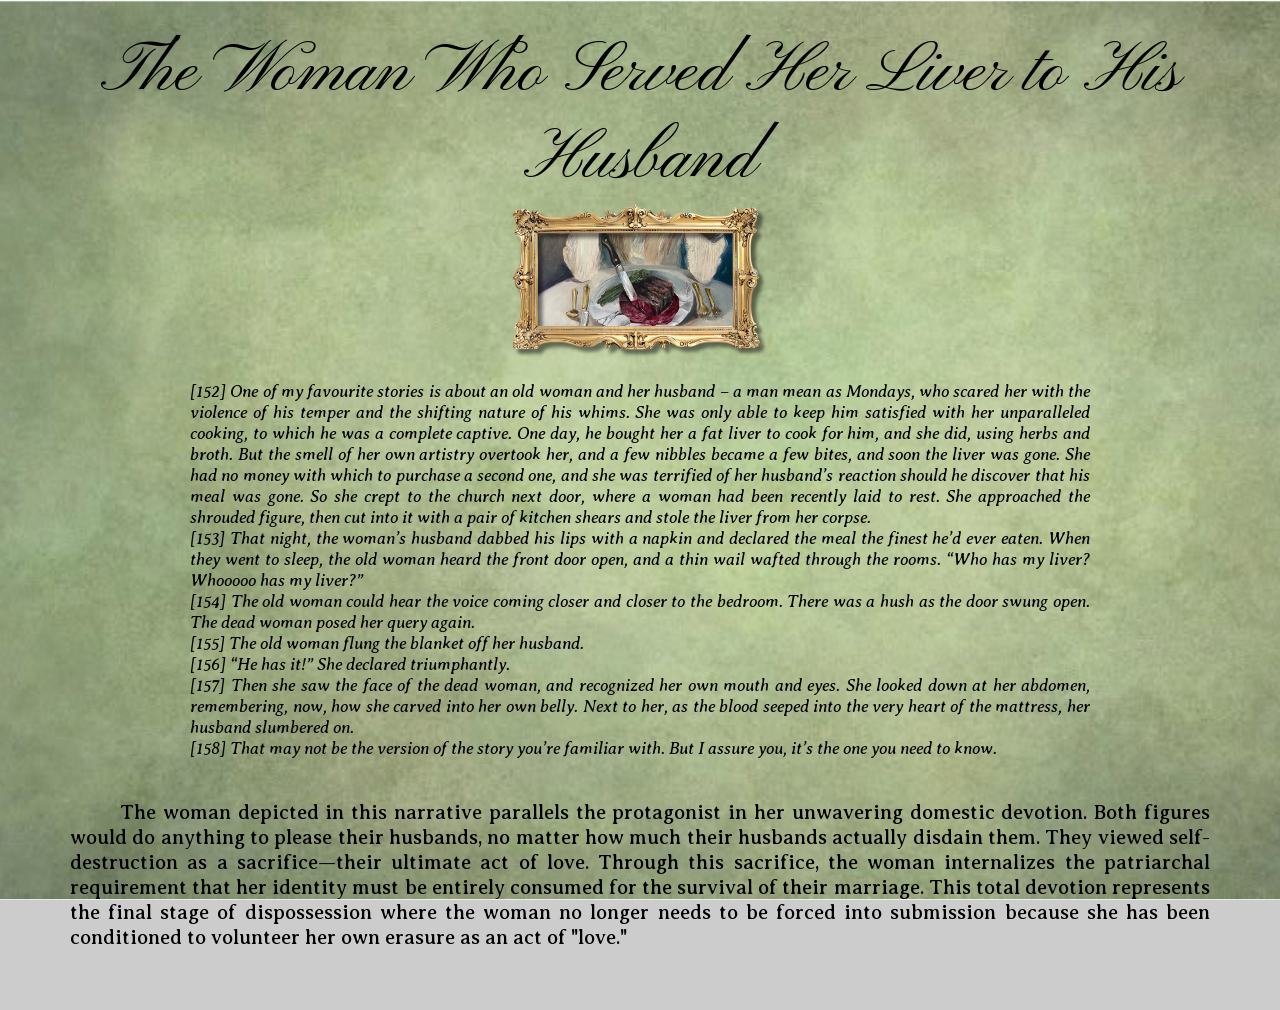
<file: vignettes/liver.html>
<!DOCTYPE html>
<html>
  <head>
		<title>The Woman Who Served Her Liver to His Husband</title>
		<link rel="stylesheet" href="../pages.css">
		<link rel="preconnect" href="https://fonts.googleapis.com">
		<link rel="preconnect" href="https://fonts.gstatic.com" crossorigin>
		<link href="https://fonts.googleapis.com/css2?family=Averia+Serif+Libre:ital,wght@0,300;0,400;0,700;1,300;1,400;1,700&family=IBM+Plex+Serif:ital,wght@0,100;0,200;0,300;0,400;0,500;0,600;0,700;1,100;1,200;1,300;1,400;1,500;1,600;1,700&family=Pinyon+Script&display=swap" rel="stylesheet">
	</head>
	<body>
		<h1>The Woman Who Served Her Liver to His Husband</h1>
		<img src="../liver.png" class="fig4" style="margin-top:0px">
		<p class="excerpt">
			<i>[152] One of my favourite stories is about an old woman and her husband – a man mean as Mondays, who scared her with the violence of his temper and the shifting nature of his whims. She was only able to keep him satisfied with her unparalleled cooking, to which he was a complete captive. One day, he bought her a fat liver to cook for him, and she did, using herbs and broth. But the smell of her own artistry overtook her, and a few nibbles became a few bites, and soon the liver was gone. She had no money with which to purchase a second one, and she was terrified of her husband’s reaction should he discover that his meal was gone. So she crept to the church next door, where a woman had been recently laid to rest. She approached the shrouded figure, then cut into it with a pair of kitchen shears and stole the liver from her corpse. <br>
			[153] That night, the woman’s husband dabbed his lips with a napkin and declared the meal the finest he’d ever eaten. When they went to sleep, the old woman heard the front door open, and a thin wail wafted through the rooms. “Who has my liver? Whooooo has my liver?”<br>
			[154] The old woman could hear the voice coming closer and closer to the bedroom. There was a hush as the door swung open. The dead woman posed her query again.<br>
			[155] The old woman flung the blanket off her husband.<br>
			[156] “He has it!” She declared triumphantly.<br>
			[157] Then she saw the face of the dead woman, and recognized her own mouth and eyes. She looked down at her abdomen, remembering, now, how she carved into her own belly. Next to her, as the blood seeped into the very heart of the mattress, her husband slumbered on.<br>
			[158] That may not be the version of the story you’re familiar with. But I assure you, it’s the one you need to know.</i> <br><br>
		</p>
		<p>
			The woman depicted in this narrative parallels the protagonist in her unwavering domestic devotion. Both figures would do anything to please their husbands, no matter how much their husbands actually disdain them. They viewed self-destruction as a sacrifice—their ultimate act of love. Through this sacrifice, the woman internalizes the patriarchal requirement that her identity must be entirely consumed for the survival of their marriage. This total devotion represents the final stage of dispossession where the woman no longer needs to be forced into submission because she has been conditioned to volunteer her own erasure as an act of "love."
		</p>
	</body>
</html>
</file>
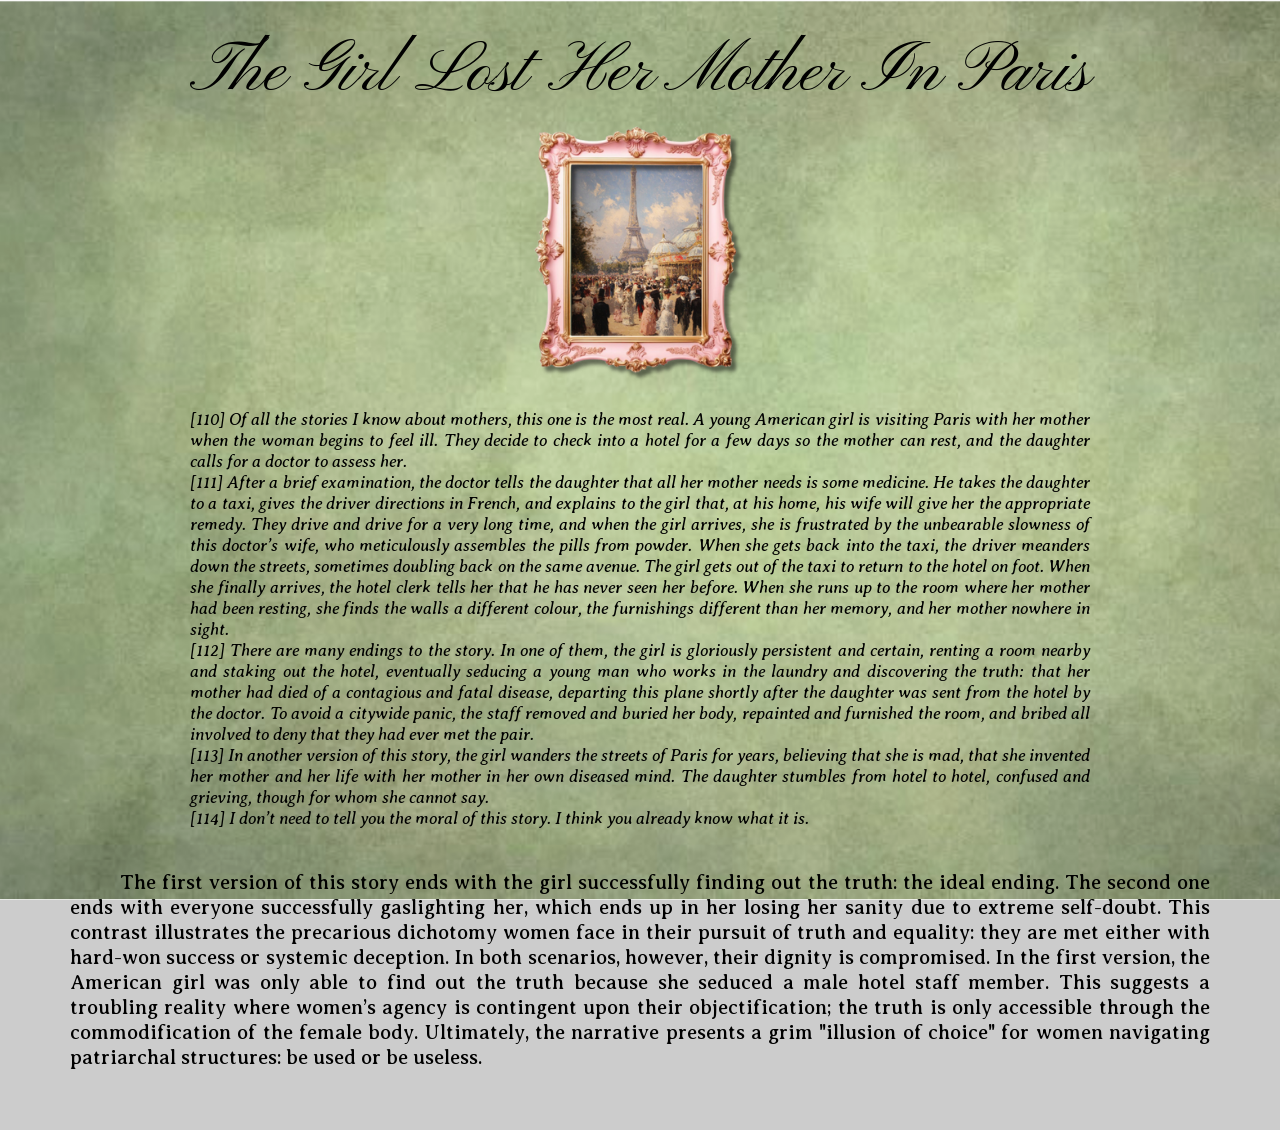
<file: vignettes/paris.html>
<!DOCTYPE html>
<html>
  <head>
		<title>The Girl Lost Her Mother In Paris</title>
		<link rel="stylesheet" href="../pages.css">
		<link rel="preconnect" href="https://fonts.googleapis.com">
		<link rel="preconnect" href="https://fonts.gstatic.com" crossorigin>
		<link href="https://fonts.googleapis.com/css2?family=Averia+Serif+Libre:ital,wght@0,300;0,400;0,700;1,300;1,400;1,700&family=IBM+Plex+Serif:ital,wght@0,100;0,200;0,300;0,400;0,500;0,600;0,700;1,100;1,200;1,300;1,400;1,500;1,600;1,700&family=Pinyon+Script&display=swap" rel="stylesheet">
	</head>
	<body>
		<h1>The Girl Lost Her Mother In Paris</h1>
		<img src="../paris.png" class="fig5">
		<p class="excerpt">
			<i>[110] Of all the stories I know about mothers, this one is the most real. A young American girl is visiting Paris with her mother when the woman begins to feel ill. They decide to check into a hotel for a few days so the mother can rest, and the daughter calls for a doctor to assess her. <br>
			[111] After a brief examination, the doctor tells the daughter that all her mother needs is some medicine. He takes the daughter to a taxi, gives the driver directions in French, and explains to the girl that, at his home, his wife will give her the appropriate remedy. They drive and drive for a very long time, and when the girl arrives, she is frustrated by the unbearable slowness of this doctor’s wife, who meticulously assembles the pills from powder. When she gets back into the taxi, the driver meanders down the streets, sometimes doubling back on the same avenue. The girl gets out of the taxi to return to the hotel on foot. When she finally arrives, the hotel clerk tells her that he has never seen her before. When she runs up to the room where her mother had been resting, she finds the walls a different colour, the furnishings different than her memory, and her mother nowhere in sight.<br>
			[112] There are many endings to the story. In one of them, the girl is gloriously persistent and certain, renting a room nearby and staking out the hotel, eventually seducing a young man who works in the laundry and discovering the truth: that her mother had died of a contagious and fatal disease, departing this plane shortly after the daughter was sent from the hotel by the doctor. To avoid a citywide panic, the staff removed and buried her body, repainted and furnished the room, and bribed all involved to deny that they had ever met the pair.<br>
			[113] In another version of this story, the girl wanders the streets of Paris for years, believing that she is mad, that she invented her mother and her life with her mother in her own diseased mind. The daughter stumbles from hotel to hotel, confused and grieving, though for whom she cannot say.<br>
			[114] I don’t need to tell you the moral of this story. I think you already know what it is.</i> <br><br>
		</p>
		<p>
			The first version of this story ends with the girl successfully finding out the truth: the ideal ending. The second one ends with everyone successfully gaslighting her, which ends up in her losing her sanity due to extreme self-doubt. This contrast illustrates the precarious dichotomy women face in their pursuit of truth and equality: they are met either with hard-won success or systemic deception. In both scenarios, however, their dignity is compromised. In the first version, the American girl was only able to find out the truth because she seduced a male hotel staff member. This suggests a troubling reality where women’s agency is contingent upon their objectification; the truth is only accessible through the commodification of the female body. Ultimately, the narrative presents a grim "illusion of choice" for women navigating patriarchal structures: be used or be useless. 
		</p>
	</body>
</html>
</file>
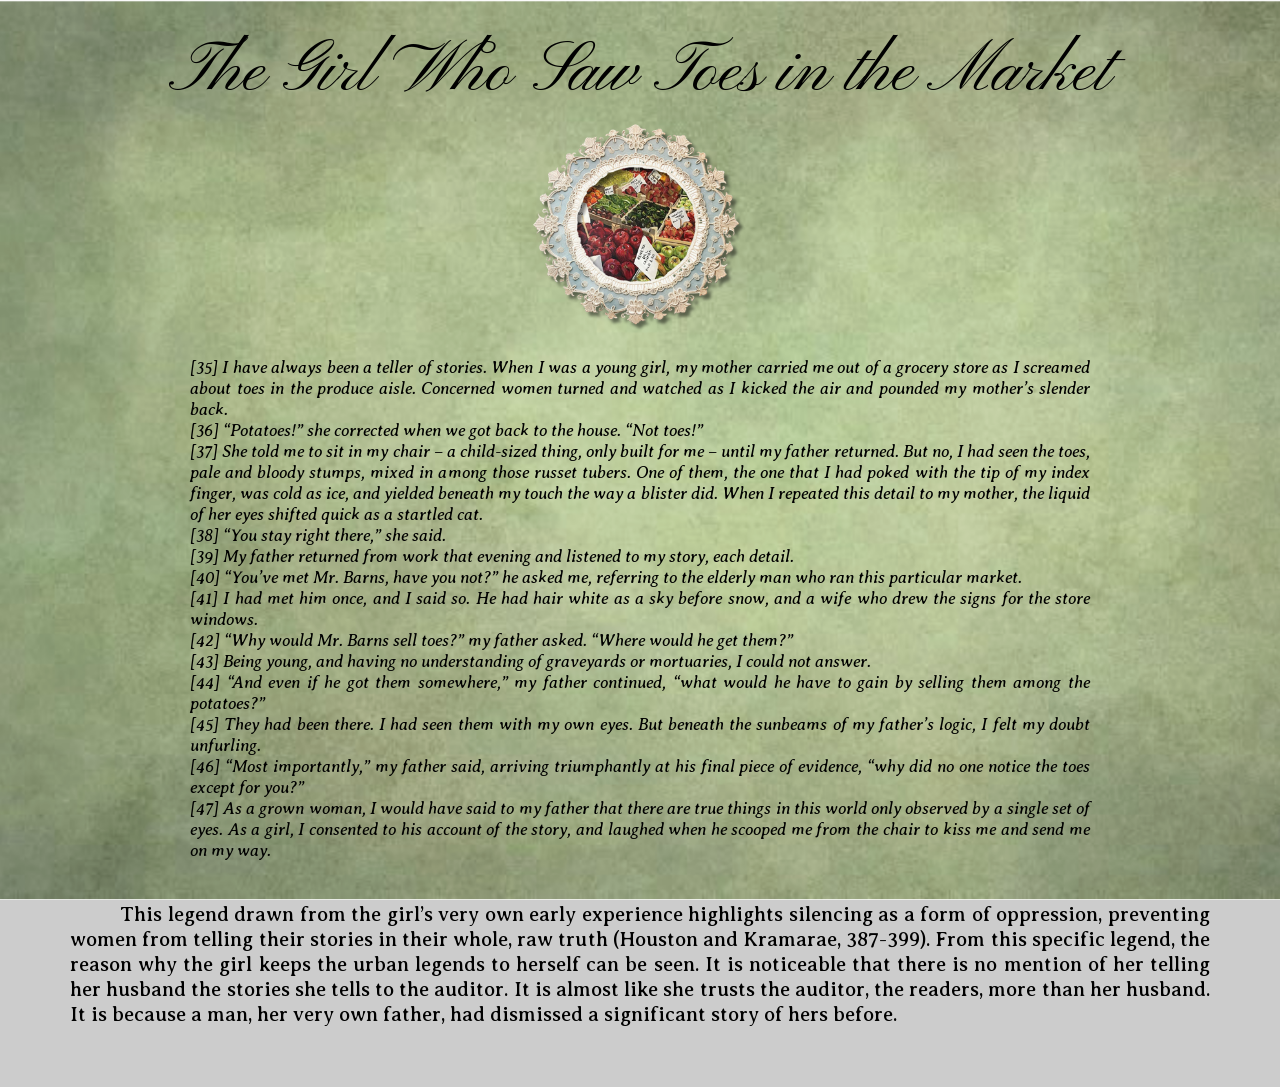
<file: vignettes/toes.html>
<!DOCTYPE html>
<html>
  <head>
		<title>The Girl Who Saw Toes in the Market</title>
		<link rel="stylesheet" href="../pages.css">
		<link rel="preconnect" href="https://fonts.googleapis.com">
		<link rel="preconnect" href="https://fonts.gstatic.com" crossorigin>
		<link href="https://fonts.googleapis.com/css2?family=Averia+Serif+Libre:ital,wght@0,300;0,400;0,700;1,300;1,400;1,700&family=IBM+Plex+Serif:ital,wght@0,100;0,200;0,300;0,400;0,500;0,600;0,700;1,100;1,200;1,300;1,400;1,500;1,600;1,700&family=Pinyon+Script&display=swap" rel="stylesheet">
	</head>
	<body>
		<h1>The Girl Who Saw Toes in the Market</h1>
		<img src="../toes.png" class="fig5">
		<p class="excerpt">
			<i>[35] I have always been a teller of stories. When I was a young girl, my mother carried me out of a grocery store as I screamed about toes in the produce aisle. Concerned women turned and watched as I kicked the air and pounded my mother’s slender back. <br>
			[36] “Potatoes!” she corrected when we got back to the house. “Not toes!” <br>
			[37] She told me to sit in my chair – a child-sized thing, only built for me – until my father returned. But no, I had seen the toes, pale and bloody stumps, mixed in among those russet tubers. One of them, the one that I had poked with the tip of my index finger, was cold as ice, and yielded beneath my touch the way a blister did. When I repeated this detail to my mother, the liquid of her eyes shifted quick as a startled cat. <br>
			[38] “You stay right there,” she said. <br>
			[39] My father returned from work that evening and listened to my story, each detail. <br>
			[40] “You’ve met Mr. Barns, have you not?” he asked me, referring to the elderly man who ran this particular market. <br>
			[41] I had met him once, and I said so. He had hair white as a sky before snow, and a wife who drew the signs for the store windows. <br> 
			[42] “Why would Mr. Barns sell toes?” my father asked. “Where would he get them?” <br>
			[43] Being young, and having no understanding of graveyards or mortuaries, I could not answer. <br>
			[44] “And even if he got them somewhere,” my father continued, “what would he have to gain by selling them among the potatoes?”<br>
			[45] They had been there. I had seen them with my own eyes. But beneath the sunbeams of my father’s logic, I felt my doubt unfurling.<br>
			[46] “Most importantly,” my father said, arriving triumphantly at his final piece of evidence, “why did no one notice the toes except for you?”<br>
			[47] As a grown woman, I would have said to my father that there are true things in this world only observed by a single set of eyes. As a girl, I consented to his account of the story, and laughed when he scooped me from the chair to kiss me and send me on my way.</i> <br><br>
		</p>
		<p>
			This legend drawn from the girl’s very own early experience highlights silencing as a form of oppression, preventing women from telling their stories in their whole, raw truth (Houston and Kramarae, 387-399). From this specific legend, the reason why the girl keeps the urban legends to herself can be seen. It is noticeable that there is no mention of her telling her husband the stories she tells to the auditor. It is almost like she trusts the auditor, the readers, more than her husband. It is because a man, her very own father, had dismissed a significant story of hers before. 
		</p>
	</body>
</html>
</file>
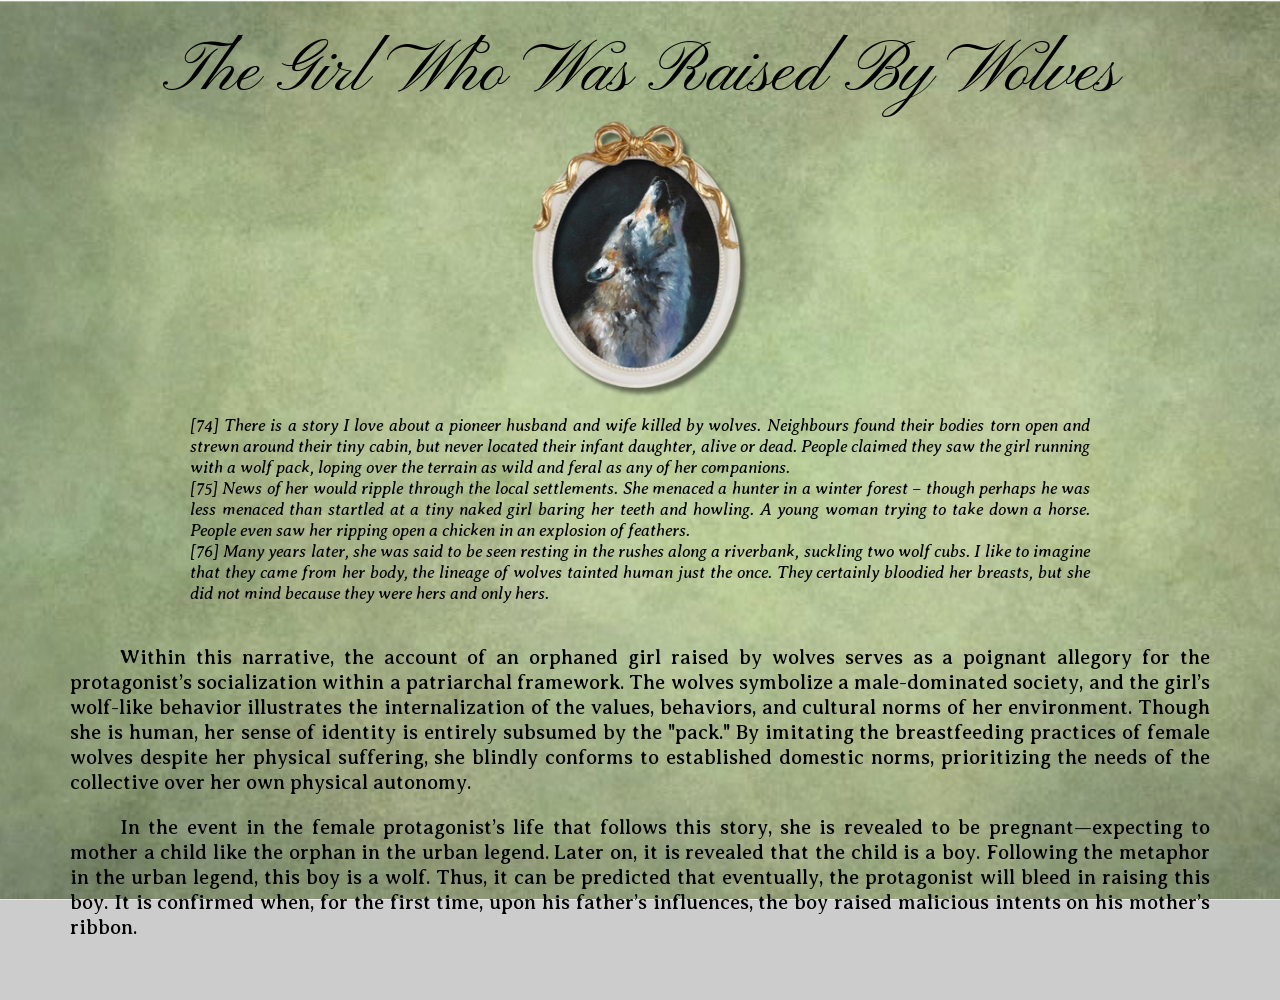
<file: vignettes/wolf.html>
<!DOCTYPE html>
<html>
  <head>
		<title>The Girl Who Was Raised By Wolves</title>
		<link rel="stylesheet" href="../pages.css">
		<link rel="preconnect" href="https://fonts.googleapis.com">
		<link rel="preconnect" href="https://fonts.gstatic.com" crossorigin>
		<link href="https://fonts.googleapis.com/css2?family=Averia+Serif+Libre:ital,wght@0,300;0,400;0,700;1,300;1,400;1,700&family=IBM+Plex+Serif:ital,wght@0,100;0,200;0,300;0,400;0,500;0,600;0,700;1,100;1,200;1,300;1,400;1,500;1,600;1,700&family=Pinyon+Script&display=swap" rel="stylesheet">
	</head>
	<body>
		<h1>The Girl Who Was Raised By Wolves</h1>
		<img src="../wolf.png" class="fig5">
		<p class="excerpt">
			<i>[74] There is a story I love about a pioneer husband and wife killed by wolves. Neighbours found their bodies torn open and strewn around their tiny cabin, but never located their infant daughter, alive or dead. People claimed they saw the girl running with a wolf pack, loping over the terrain as wild and feral as any of her companions. <br>
			[75] News of her would ripple through the local settlements. She menaced a hunter in a winter forest – though perhaps he was less menaced than startled at a tiny naked girl baring her teeth and howling. A young woman trying to take down a horse. People even saw her ripping open a chicken in an explosion of feathers. <br>
			[76] Many years later, she was said to be seen resting in the rushes along a riverbank, suckling two wolf cubs. I like to imagine that they came from her body, the lineage of wolves tainted human just the once. They certainly bloodied her breasts, but she did not mind because they were hers and only hers. </i> <br><br>
		</p>
		<p>
			Within this narrative, the account of an orphaned girl raised by wolves serves as a poignant allegory for the protagonist’s socialization within a patriarchal framework. The wolves symbolize a male-dominated society, and the girl’s wolf-like behavior illustrates the internalization of the values, behaviors, and cultural norms of her environment. Though she is human, her sense of identity is entirely subsumed by the "pack." By imitating the breastfeeding practices of female wolves despite her physical suffering, she blindly conforms to established domestic norms, prioritizing the needs of the collective over her own physical autonomy.
		</p>
		<p>
			In the event in the female protagonist’s life that follows this story, she is revealed to be pregnant—expecting to mother a child like the orphan in the urban legend. Later on, it is revealed that the child is a boy. Following the metaphor in the urban legend, this boy is a wolf. Thus, it can be predicted that eventually, the protagonist will bleed in raising this boy. It is confirmed when, for the first time, upon his father’s influences, the boy raised malicious intents on his mother’s ribbon.
		</p>
	</body>
</html>
</file>
<file: homepage.css>
body {
  background-image: url('Background.png');
  background-repeat: no-repeat;
  background-size: cover;
  background-position: center;
  background-attachment: fixed;
  background-color: #cccccc; /* Fallback color if image fails to load */
	padding: 0;
	margin: 0;
}

.photowall{
	width: 100%;
	height: 100%;
  object-fit: contain;
  object-position: center;
}

.main-div{
  margin: 0;
  padding: 0;
  display: flex;
  gap:0;
  height: 100vh;
}

.outline-div{
  flex: 1.7;
  padding-left: 30px;
  padding-right: 0px;
  padding-top: 30px;
}

.outline{
  font-family: "IBM Plex Serif", serif;
  font-size: 17px;
  line-height: 2.1;
}

.gallery-div{
  flex: 8.3; 
  padding: 10px;
  padding-left: 0px;
  margin: 0;
}
</file>
<file: pages.css>
body {
  background-image: url('Background-dark.png');
  background-repeat: no-repeat;
  background-size: cover;
  background-position: center;
  background-attachment: fixed;
  background-color: #cccccc; /* Fallback color if image fails to load */
	padding-right: 70px;
    padding-left: 70px;
    padding-top: 30px;
    padding-bottom: 40px;
	margin: 0;
}

h1{
    font-family: "Pinyon Script", cursive;
    font-size: 70px;
    font-weight: lighter;
    text-align: center;
    margin: 0px;
}

p{
    text-indent: 50px;
    text-align: justify;
    font-size: 20px;
    font-family: "Averia Serif Libre", serif;
    font-weight: 400;
}

a{
    text-decoration: none;
    color: white;
}

.fig1{
    display: block;
    margin-left: auto;
    margin-right: auto;
    width: 80%;
    object-fit: contain;
}

.fig2{
    display: block;
    margin-left: auto;
    margin-right: auto;
    margin-top: 0px;
    width: 30%;
    object-fit: contain;
}

.fig3{
    display: block;
    margin-left: auto;
    margin-right: auto;
    margin-top: 0px;
    width: 25%;
    object-fit: contain;
}

.fig4{
    display: block;
    margin-left: auto;
    margin-right: auto;
    margin-top: 20px;
    width: 25%;
    object-fit: contain;
}

.fig5{
    display: block;
    margin-left: auto;
    margin-right: auto;
    margin-top: 0px;
    width: 20%;
    object-fit: contain;
}

.ref{
    text-indent: -50px;
    padding-left: 50px;
    text-align: justify;
    font-size: 17px;
    font-family: "Averia Serif Libre", serif;
    font-weight: 400;
}

.excerpt{
    font-size: 17px;
    font-family: "Averia Serif Libre", serif;
    font-weight: 400;
    text-indent: 0;
    padding-left: 120px;
    padding-right: 120px;
}
</file>
